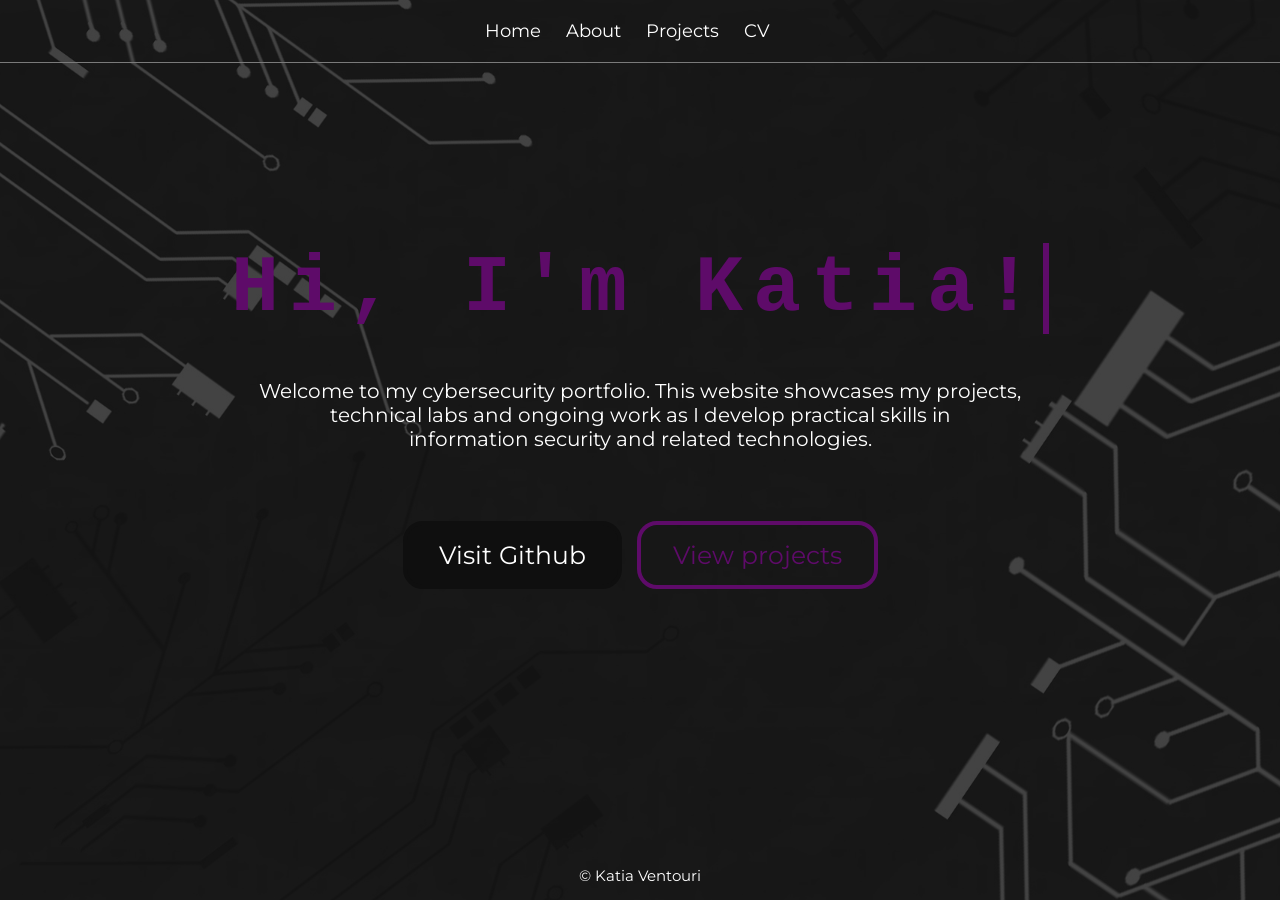
<file: index.html>
<!DOCTYPE html>
<html>
    <head>
        <title>Katia Ventouri</title>
        <link rel="stylesheet" href="css/style.css">
        <meta charset="UTF-8" />
        <meta name="viewport" content="width=device-width, initial-scale=1.0" />
        <link rel="preconnect" href="https://fonts.googleapis.com">
        <link rel="preconnect" href="https://fonts.gstatic.com" crossorigin>
        <link href="https://fonts.googleapis.com/css2?family=Montserrat:ital,wght@0,100..900;1,100..900&display=swap" rel="stylesheet">
    </head>
    <body>
        <div class="background">
            <div class="overlay"></div>
            <header>
                <nav class="navbar">
                    <ul class="nav-list">
                        <li><a href="index.html">Home</a></li>
                        <li><a href="about.html">About</a></li>
                        <li><a href="projects.html">Projects</a></li>
                        <li><a href="cv.html">CV</a></li>
                    </ul>
                </nav>
            </header>

            <main>
                <div class="content">
                    <h1 id="hello-text">Hi, I'm Katia!</h1>
                    <p id="welcome-text">Welcome to my cybersecurity portfolio. This website showcases my projects, <br>
                                        technical labs and ongoing work as I develop practical skills in <br>
                                        information security and related technologies.</p>
                </div>
                <div id="btns-container">
                    <a href="https://github.com/KatVent" id="github-btn">Visit Github</a>
                    <a href="projects.html" id="view-btn">View projects</a>
                </div>
            </main>
            
            <footer>
                <p class="footer-text">© Katia Ventouri</p>
            </footer>
        </div>
        </body>
        </html>
</file>
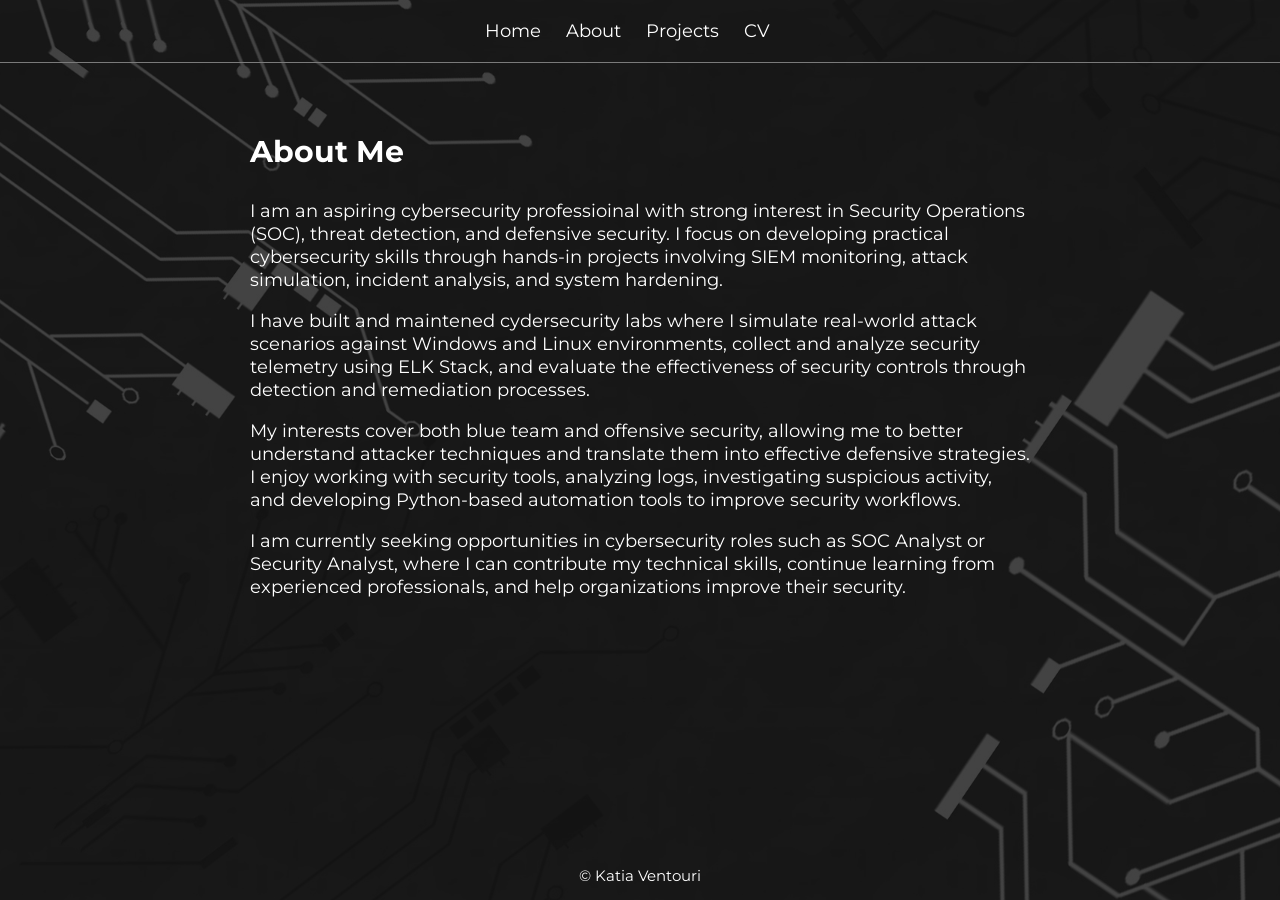
<file: about.html>
<!DOCTYPE html>
<html>
    <head>
        <title>Katia Ventouri</title>
        <link rel="stylesheet" href="css/style.css">
        <meta charset="UTF-8" />
        <meta name="viewport" content="width=device-width, initial-scale=1.0" />
        <link rel="preconnect" href="https://fonts.googleapis.com">
        <link rel="preconnect" href="https://fonts.gstatic.com" crossorigin>
        <link href="https://fonts.googleapis.com/css2?family=Montserrat:ital,wght@0,100..900;1,100..900&display=swap" rel="stylesheet">
    </head>
    <body>
        <div class="background">
            <div class="overlay"></div>
            <header>
                <nav class="navbar">
                    <ul class="nav-list">
                        <li><a href="index.html">Home</a></li>
                        <li><a href="about.html">About</a></li>
                        <li><a href="projects.html">Projects</a></li>
                        <li><a href="cv.html">CV</a></li>
                    </ul>
                </nav>
            </header>

            <main>
                <div class="page-content">
                    <h1 class="page-header">About Me</h1>
                    
                    <p class="page-par">
                    I am an aspiring cybersecurity 
                    professioinal with strong interest in 
                    Security Operations (SOC), threat 
                    detection, and defensive security. I focus
                    on developing practical cybersecurity
                    skills through hands-in projects 
                    involving SIEM monitoring, attack
                    simulation, incident analysis, and system
                    hardening.
                    </p>
                    <br>
                    <p class="page-par">
                    I have built and maintened cydersecurity 
                    labs where I simulate real-world attack
                    scenarios against Windows and Linux
                    environments, collect and analyze
                    security telemetry using ELK Stack, and
                    evaluate the effectiveness of security
                    controls through detection and
                    remediation processes.
                    </p>
                    <br>
                    <p class="page-par">
                    My interests cover both blue team and 
                    offensive security, allowing me to better 
                    understand attacker techniques and
                    translate them into effective defensive 
                    strategies. I enjoy working with security
                    tools, analyzing logs, investigating
                    suspicious activity, and developing
                    Python-based automation tools to
                    improve security workflows.
                    </p>
                    <br>
                    <p class="page-par">
                        I am currently seeking opportunities in 
                        cybersecurity roles such as SOC Analyst
                        or Security Analyst, where I can 
                        contribute my technical skills, continue 
                        learning from experienced professionals, and help
                        organizations improve their security.
                    </p>
                </div>
            </main>
            
            <footer>
                <p class="footer-text">© Katia Ventouri</p>
            </footer>
        </div>
        </body>
</html>
</file>
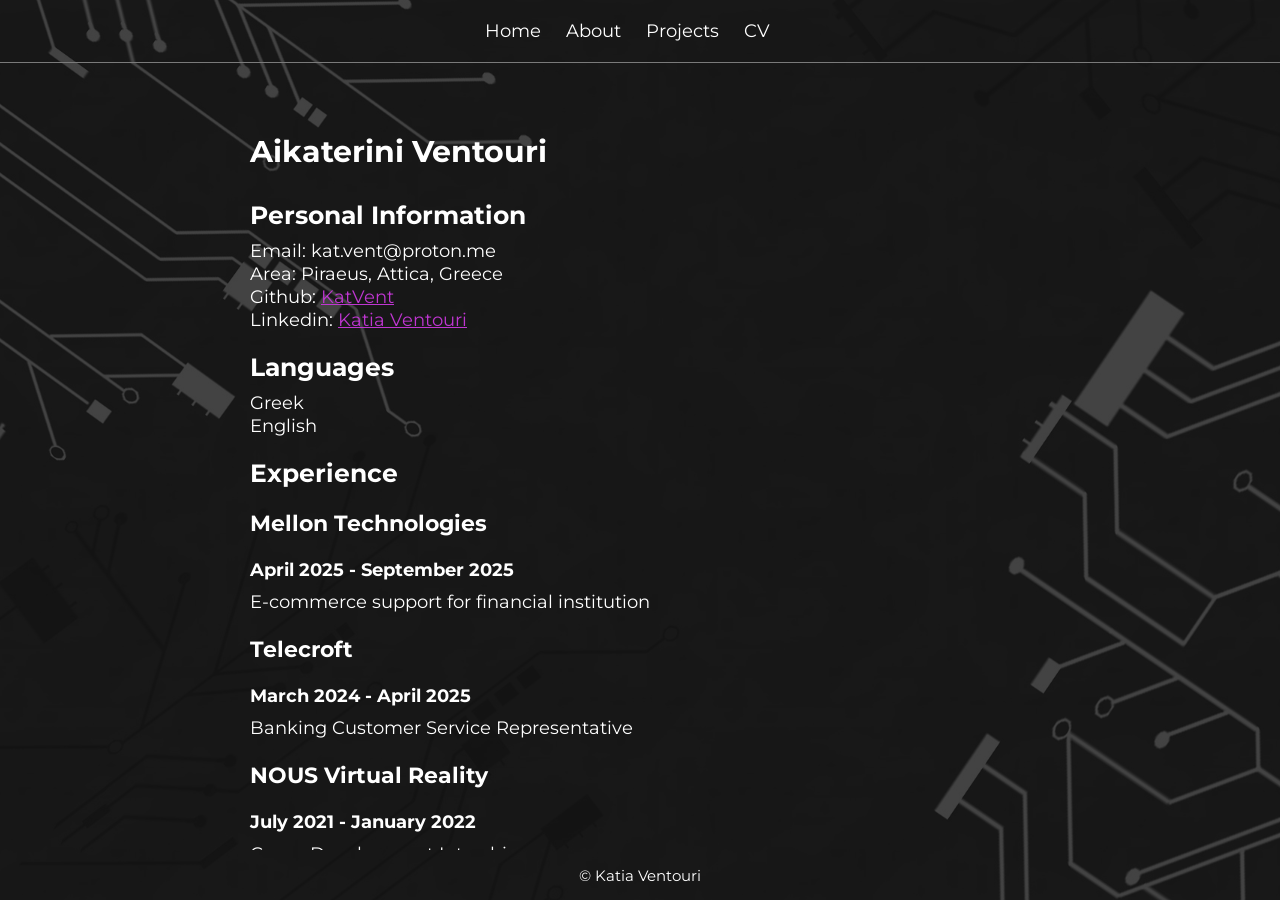
<file: cv.html>
<!DOCTYPE html>
<html>
    <head>
        <title>Katia Ventouri</title>
        <link rel="stylesheet" href="css/style.css">
        <meta charset="UTF-8" />
        <meta name="viewport" content="width=device-width, initial-scale=1.0" />
        <link rel="preconnect" href="https://fonts.googleapis.com">
        <link rel="preconnect" href="https://fonts.gstatic.com" crossorigin>
        <link href="https://fonts.googleapis.com/css2?family=Montserrat:ital,wght@0,100..900;1,100..900&display=swap" rel="stylesheet">
    </head>
    <body>
        <div class="background">
            <div class="overlay"></div>
            <header>
                <nav class="navbar">
                    <ul class="nav-list">
                        <li><a href="index.html">Home</a></li>
                        <li><a href="about.html">About</a></li>
                        <li><a href="projects.html">Projects</a></li>
                        <li><a href="cv.html">CV</a></li>
                    </ul>
                </nav>
            </header>

            <main>
                <div class="page-content">
                    <h1 class="page-header">Aikaterini Ventouri</h1>
                    <h3 class="page-h3">Personal Information</h3>
                <p class="page-par">
                    Email: kat.vent@proton.me <br>
                    Area: Piraeus, Attica, Greece <br>
                    Github: <a  class="ext-link" href="https://github.com/KatVent">KatVent</a> <br>
                    Linkedin: <a  class="ext-link" href="https://www.linkedin.com/in/katia-ventouri-07b18328a/">Katia Ventouri</a> <br>
                </p>

                <h3 class="page-h3">Languages</h3>
                <p class="page-par">
                    Greek <br>
                    English
                </p>

                <h3 class="page-h3">Experience</h3>
                <h4 class="page-h4">Mellon Technologies</h4>
                <h6 class="page-h6">April 2025 - September 2025</h6>
                <p class="page-par">
                    E-commerce support for financial institution
                </p>
                <h4 class="page-h4">Telecroft</h4>
                <h6 class="page-h6">March 2024 - April 2025</h6>
                <p class="page-par">
                    Banking Customer Service Representative
                </p>
                
                <h4 class="page-h4">NOUS Virtual Reality</h4>
                <h6 class="page-h6">July 2021 - January 2022</h6>
                <p class="page-par">
                    Game Development Intership <br>
                    During the intership I acquired knoledge of Unity Engine.
                </p>

                <h3 class="page-h3">Education</h3>
                <h4 class="page-h4">Vocational Training Institute of Aigaleo</h4>
                <h6 class="page-h6">2019-2021</h6>
                <p class="page-par">
                    Computer application technician (Multimedia/ Web designer- Developer/ Videoo Games) <br>
                    During the courses I acquired basic knowledge of the following: <br>
                    Languages: C/C++, HTML, CSS, JavaScript, Java, Python, PHP, SQL, C#(Windows Form)<br>
                    CMS: Wordpress<br>
                    Softwares: Android Studio, Lightworks, Adobe Photoshop, MS Office<br>
                    Other: SEO <br>
                
                </p>
                <h4 class="page-h4">1st Vocational High School of Korydallos </h4>
                <h6 class="page-h6">2015 - 2018</h6>
                <p class="page-par">
                    Graphic Arts Specialty
                </p>
                </div>
                
            </main>
            
            <footer>
                <p class="footer-text">© Katia Ventouri</p>
            </footer>
        </div>
        </body>
</html>
</file>
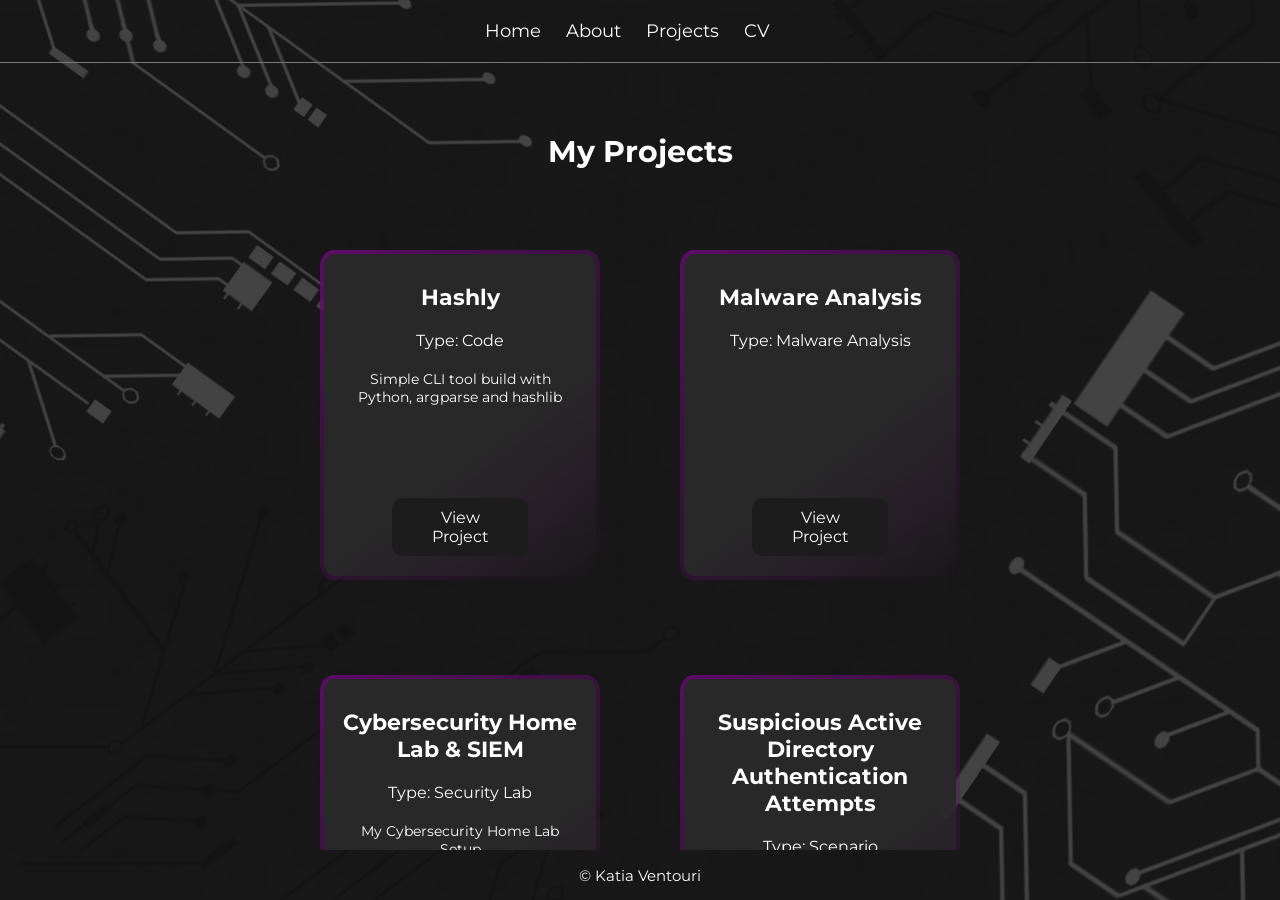
<file: projects.html>
<!DOCTYPE html>
<html>
    <head>
        <title>Katia Ventouri</title>
        <link rel="stylesheet" href="css/style.css">
        <meta charset="UTF-8" />
        <meta name="viewport" content="width=device-width, initial-scale=1.0" />
        <link rel="preconnect" href="https://fonts.googleapis.com">
        <link rel="preconnect" href="https://fonts.gstatic.com" crossorigin>
        <link href="https://fonts.googleapis.com/css2?family=Montserrat:ital,wght@0,100..900;1,100..900&display=swap" rel="stylesheet">
    </head>
    <body>
        <div class="background">
            <div class="overlay"></div>
            <header>
                <nav class="navbar">
                    <ul class="nav-list">
                        <li><a href="index.html">Home</a></li>
                        <li><a href="about.html">About</a></li>
                        <li><a href="projects.html">Projects</a></li>
                        <li><a href="cv.html">CV</a></li>
                    </ul>
                </nav>
            </header>
            <main>
                <h1 class="main-title">My Projects</h1>
                <div class="cards">
                    <div class="project-card">
                        <h4 class="project-name">Hashly</h4>
                        <p class="project-type">Type: Code</p>
                        <p class="project-desc">Simple CLI tool build with Python, argparse and hashlib</p>
                        <a class="view-project-btn" href="projects/hashly.html">View Project</a>
                    </div>

                    <div class="project-card">
                        <h4 class="project-name">Malware Analysis</h4>
                        <p class="project-type">Type: Malware Analysis</p>
                        <p class="project-desc"></p>
                        <a class="view-project-btn" href="projects/malware_analysis.html">View Project</a>
                    </div>
                    
                    <div class="project-card">
                        <h4 class="project-name">Cybersecurity Home Lab & SIEM </h4>
                        <p class="project-type">Type: Security Lab</p>
                        <p class="project-desc">My Cybersecurity Home Lab Setup</p>
                        <a class="view-project-btn" href="projects/lab_setup.html">View Project</a>
                    </div>

                    <div class="project-card">
                        <h4 class="project-name">Suspicious Active Directory Authentication Attempts </h4>
                        <p class="project-type">Type: Scenario</p>
                        <p class="project-desc">Multiple failed authentication attempts</p>
                        <a class="view-project-btn" href="projects/ad_authentication_attempts.html">View Project</a>
                    </div>
                </div>
            </main>
            <footer>
                <p class="footer-text">© Katia Ventouri</p>
            </footer>
        </div>
    </body>
</html>
</file>
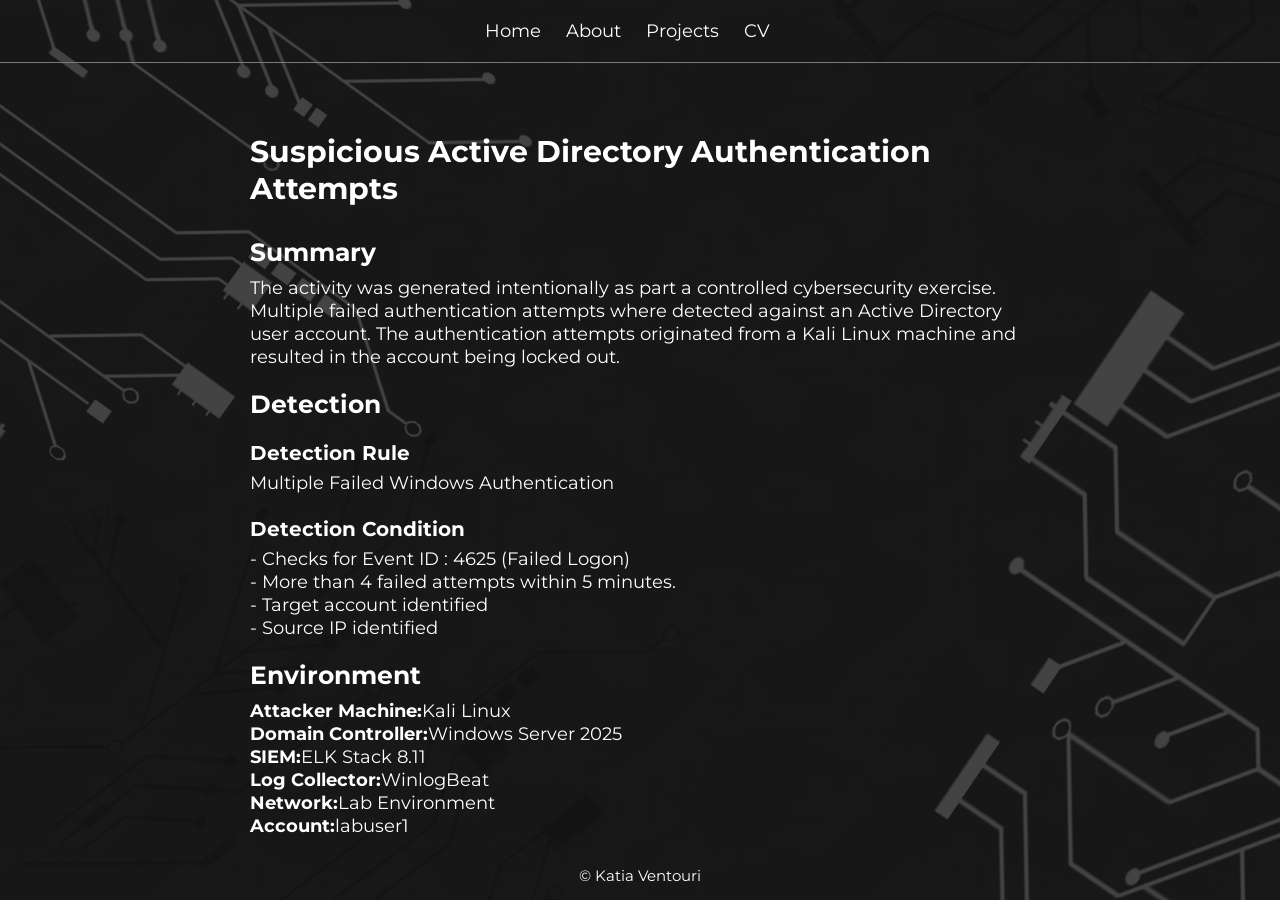
<file: projects/ad_authentication_attempts.html>
<!DOCTYPE html>
<html lang="en">
<head>
    <title>Suspicious Active Directory Authentication Attempts</title>
        <link rel="stylesheet" href="../css/style.css">
        <meta charset="UTF-8" />
        <meta name="viewport" content="width=device-width, initial-scale=1.0" />
        <link rel="preconnect" href="https://fonts.googleapis.com">
        <link rel="preconnect" href="https://fonts.gstatic.com" crossorigin>
        <link href="https://fonts.googleapis.com/css2?family=Montserrat:ital,wght@0,100..900;1,100..900&display=swap" rel="stylesheet">
</head>
<body>
    <div class="background">
            <div class="overlay"></div>
            <header>
                <nav class="navbar">
                    <ul class="nav-list">
                        <li><a href="../index.html">Home</a></li>
                        <li><a href="../about.html">About</a></li>
                        <li><a href="../projects.html">Projects</a></li>
                        <li><a href="../cv.html">CV</a></li>
                    </ul>
                </nav>
            </header>

            <main>
                <div class="page-content">
                    <h1 class="page-header">Suspicious Active Directory Authentication Attempts</h1>
                    <h3 class="page-h3">Summary</h3>
                    <p class="page-par">
                        The activity was generated intentionally as part a controlled cybersecurity 
                        exercise. <br>

                        Multiple failed authentication attempts where detected against an Active Directory
                        user account. The authentication attempts originated from a Kali Linux machine and 
                        resulted in the account being locked out.
                    </p>
                    <h3 class="page-h3">Detection</h3>
                    <h5 class="page-h5">Detection Rule</h5>
                    <p class="page-par">Multiple Failed Windows Authentication</p>
                    <h5 class="page-h5">Detection Condition</h5>
                    <p class="page-par">
                        - Checks for Event ID : 4625 (Failed Logon) <br>
                        - More than 4 failed attempts within 5 minutes. <br> 
                        - Target account identified <br>
                        - Source IP identified <br>
                    </p>
                    <h3 class="page-h3">Environment</h3>
                    <p class="page-par">
                        <b>Attacker Machine:</b>Kali Linux <br>
                        <b>Domain Controller:</b>Windows Server 2025 <br>
                        <b>SIEM:</b>ELK Stack 8.11 <br>
                        <b>Log Collector:</b>WinlogBeat <br>
                        <b>Network:</b>Lab Environment <br>
                        <b>Account:</b>labuser1 <br>
                    </p>
                    <h5 class="page-h5">Security Configuration - Account Lockout Policy</h5>
                    <p class="page-par">
                        An Active Directory account lockout policy was configured to simulate a 
                        real-world defensive control against repeated authentication failures. <br>
                        The policy was configured to: <br>
                        - <b>Account lockout threshold:</b> 5 invalid login attempts <br>
                        - <b>Account lockout duration:</b> 5 minutes <br>
                        - <b>Reset account lockout counter after:</b> 5 minutes <br>

                        The policy was applied to the ;ab environmentbefore conducting the authentication test.
                    </p>
                    <h3 class="page-h3">Timeline</h3>
                    <p class="page-par">
                        <table>
                        <tr>
                            <th><b>Time</b></th>
                            <th><b>Event</b></th>
                            <th><b>Description</b></th>
                        </tr>
                        <tr>
                            <th>01:03:41.729</th>
                            <th>4625</th>
                            <th>Failed authentication attempt</th>
                        </tr>
                        <tr>
                            <th>01:03:53.018</th>
                            <th>4625</th>
                            <th>Failed authentication attempt</th>
                        </tr>
                        <tr>
                            <th>01:04:47.001</th>
                            <th>4625</th>
                            <th>Failed authentication attempt</th>
                        </tr>
                        <tr>
                            <th>01:04:56.681</th>
                            <th>4625</th>
                            <th>Failed authentication attempt</th>
                        </tr>
                        <tr>
                            <th>01:05:04.903</th>
                            <th>4740</th>
                            <th>Target account locked out</th>
                        </tr>
                        <tr>
                            <th>01:05:04.906</th>
                            <th>4625</th>
                            <th>Failed authentication attempt</th>
                        </tr>
                    </table>
                    </p>
                    <h3 class="page-h3">Authentication Details</h3>
                    <p class="page-par">
                        <b>Target User:</b> labuser1 <br>
                        <b>Target Domain:</b> LAB<br>
                        <b>Source Computer:</b> Kali <br>
                        <b>Source IP:</b> 192.168.1.14 <br>
                        <b>Destination Host:</b> DC01 <br>
                        <b>Logon Type:</b> 3 <br>
                        <b>Authentication Package:</b> NTLM <br>
                        <b>Failure Status:</b> 0xC000006D <br>
                        <b>Failure Substatus:</b> 0x000006A <br>
                    </p>
                    <h3 class="page-h3">Investigation</h3>
                    <p class="page-par">
                        The SIEM logs were reviewed to determine the target and the source of
                        the authentication attempts. Event ID 4625 confirmed that authentication attempts failed. The events
                        were correlated with Event ID 4740, which confirmed that the targeted 
                        account was subsequently locked out. The `CallerComputerName` field in Event ID 4740 identified Kali as the computer
                        associated with the lockout-causing authentication attempts. <br> 
                    </p>
                    <h3 class="page-h3">Investigation Screenshots</h3>
                    <h5 class="page-h5">Account Lockout Policy Configuration</h5>
                    <img class="image-size" src="../img/ad_authentication_attempts/group_policy.png" alt="Account Lockout Policy Configuration">
                    <h5 class="page-h5">Failed Authentication Events</h5>
                    <img class="image-size" src="../img/ad_authentication_attempts/event_id_4625.png" alt="Events ID 4625">
                    <img class="image-size" src="../img/ad_authentication_attempts/event_info.png" alt="Some information about the event id 4625">
                    <h5 class="page-h5">Account Lockout Event</h5>
                    <img class="image-size" src="../img/ad_authentication_attempts/event_id_4740.png" alt="Event ID 4740">
                    <img class="image-size" src="../img/ad_authentication_attempts/event_4740_info.png" alt="Some information about the event id 4740">
                    <h5 class="page-h5">SIEM Detection Rule</h5>
                    <img class="image-size" src="../img/ad_authentication_attempts/rule.png" alt="SIEM Detection Rule">
                    <h5 class="page-h5">SIEM Alert</h5>
                    <img class="image-size" src="../img/ad_authentication_attempts/alert.png" alt="SIEM Alert">
                </div>
            </main>
            
            <footer>
                <p class="footer-text">© Katia Ventouri</p>
            </footer>
        </div>
    
    
</body>
</html>
</file>
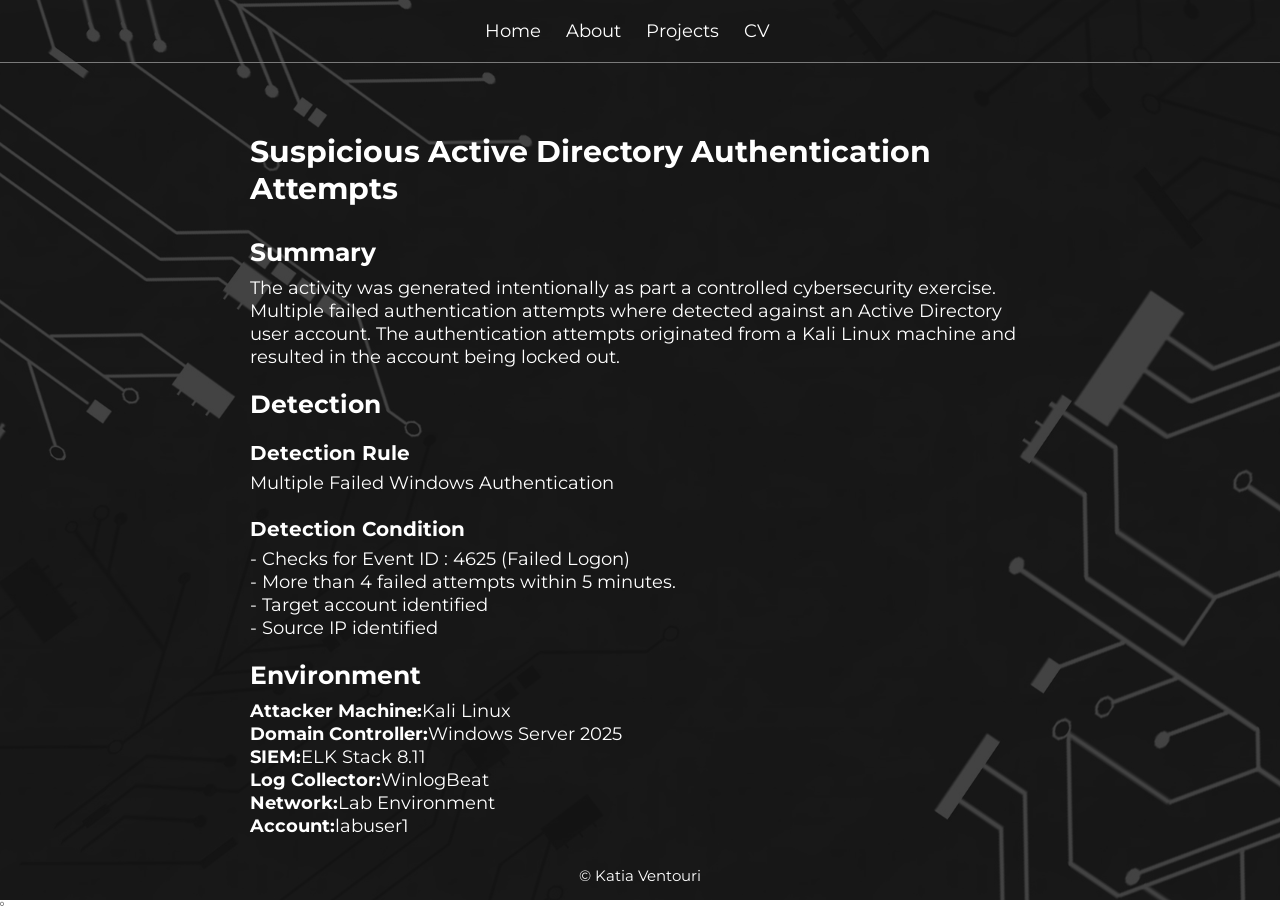
<file: projects/ad_brute_force.html>
<!DOCTYPE html>
<html lang="en">
<head>
    <title>AD </title>
        <link rel="stylesheet" href="../css/style.css">
        <meta charset="UTF-8" />
        <meta name="viewport" content="width=device-width, initial-scale=1.0" />
        <link rel="preconnect" href="https://fonts.googleapis.com">
        <link rel="preconnect" href="https://fonts.gstatic.com" crossorigin>
        <link href="https://fonts.googleapis.com/css2?family=Montserrat:ital,wght@0,100..900;1,100..900&display=swap" rel="stylesheet">
</head>
<body>
    <div class="background">
            <div class="overlay"></div>
            <header>
                <nav class="navbar">
                    <ul class="nav-list">
                        <li><a href="../index.html">Home</a></li>
                        <li><a href="../about.html">About</a></li>
                        <li><a href="../projects.html">Projects</a></li>
                        <li><a href="../cv.html">CV</a></li>
                    </ul>
                </nav>
            </header>

            <main>
                <div class="page-content">
                    <h1 class="page-header">Suspicious Active Directory Authentication Attempts</h1>
                    <h3 class="page-h3">Summary</h3>
                    <p class="page-par">
                        The activity was generated intentionally as part a controlled cybersecurity 
                        exercise. <br>

                        Multiple failed authentication attempts where detected against an Active Directory
                        user account. The authentication attempts originated from a Kali Linux machine and 
                        resulted in the account being locked out.
                    </p>
                    <h3 class="page-h3">Detection</h3>
                    <h5 class="page-h5">Detection Rule</h5>
                    <p class="page-par">Multiple Failed Windows Authentication</p>
                    <h5 class="page-h5">Detection Condition</h5>
                    <p class="page-par">
                        - Checks for Event ID : 4625 (Failed Logon) <br>
                        - More than 4 failed attempts within 5 minutes. <br> 
                        - Target account identified <br>
                        - Source IP identified <br>
                    </p>
                    <h3 class="page-h3">Environment</h3>
                    <p class="page-par">
                        <b>Attacker Machine:</b>Kali Linux <br>
                        <b>Domain Controller:</b>Windows Server 2025 <br>
                        <b>SIEM:</b>ELK Stack 8.11 <br>
                        <b>Log Collector:</b>WinlogBeat <br>
                        <b>Network:</b>Lab Environment <br>
                        <b>Account:</b>labuser1 <br>
                    </p>
                    <h5 class="page-h5">Security Configuration - Account Lockout Policy</h5>
                    <p class="page-par">
                        An Active Directory account lockout policy was configured to simulate a 
                        real-world defensive control against repeated authentication failures. <br>
                        The policy was configured to: <br>
                        - <b>Account lockout threshold:</b> 5 invalid login attempts <br>
                        - <b>Account lockout duration:</b> 5 minutes <br>
                        - <b>Reset account lockout counter after:</b> 5 minutes <br>

                        The policy was applied to the ;ab environmentbefore conducting the authentication test.
                    </p>
                    <h3 class="page-h3">Timeline</h3>
                    <p class="page-par">
                        <table>
                        <tr>
                            <th><b>Time</b></th>
                            <th><b>Event</b></th>
                            <th><b>Description</b></th>
                        </tr>
                        <tr>
                            <th>01:03:41.729</th>
                            <th>4625</th>
                            <th>Failed authentication attempt</th>
                        </tr>
                        <tr>
                            <th>01:03:53.018</th>
                            <th>4625</th>
                            <th>Failed authentication attempt</th>
                        </tr>
                        <tr>
                            <th>01:04:47.001</th>
                            <th>4625</th>
                            <th>Failed authentication attempt</th>
                        </tr>
                        <tr>
                            <th>01:04:56.681</th>
                            <th>4625</th>
                            <th>Failed authentication attempt</th>
                        </tr>
                        <tr>
                            <th>01:05:04.903</th>
                            <th>4740</th>
                            <th>Target account locked out</th>
                        </tr>
                        <tr>
                            <th>01:05:04.906</th>
                            <th>4625</th>
                            <th>Failed authentication attempt</th>
                        </tr>
                    </table>
                    </p>
                    <h3 class="page-h3">Authentication Details</h3>
                    <p class="page-par">
                        <b>Target User:</b> labuser1 <br>
                        <b>Target Domain:</b> LAB<br>
                        <b>Source Computer:</b> Kali <br>
                        <b>Source IP:</b> 192.168.1.14 <br>
                        <b>Destination Host:</b> DC01 <br>
                        <b>Logon Type:</b> 3 <br>
                        <b>Authentication Package:</b> NTLM <br>
                        <b>Failure Status:</b> 0xC000006D <br>
                        <b>Failure Substatus:</b> 0x000006A <br>
                    </p>
                    <h3 class="page-h3">Investigation</h3>
                    <p class="page-par">
                        The SIEM logs were reviewed to determine the target and the source of
                        the authentication attempts. Event ID 4625 confirmed that authentication attempts failed. The events
                        were correlated with Event ID 4740, which confirmed that the targeted 
                        account was subsequently locked out. The `CallerComputerName` field in Event ID 4740 identified Kali as the computer
                        associated with the lockout-causing authentication attempts. <br> 
                    </p>
            </main>
            
            <footer>
                <p class="footer-text">© Katia Ventouri</p>
            </footer>
        </div>
    
    
</body>
</html>0
</file>
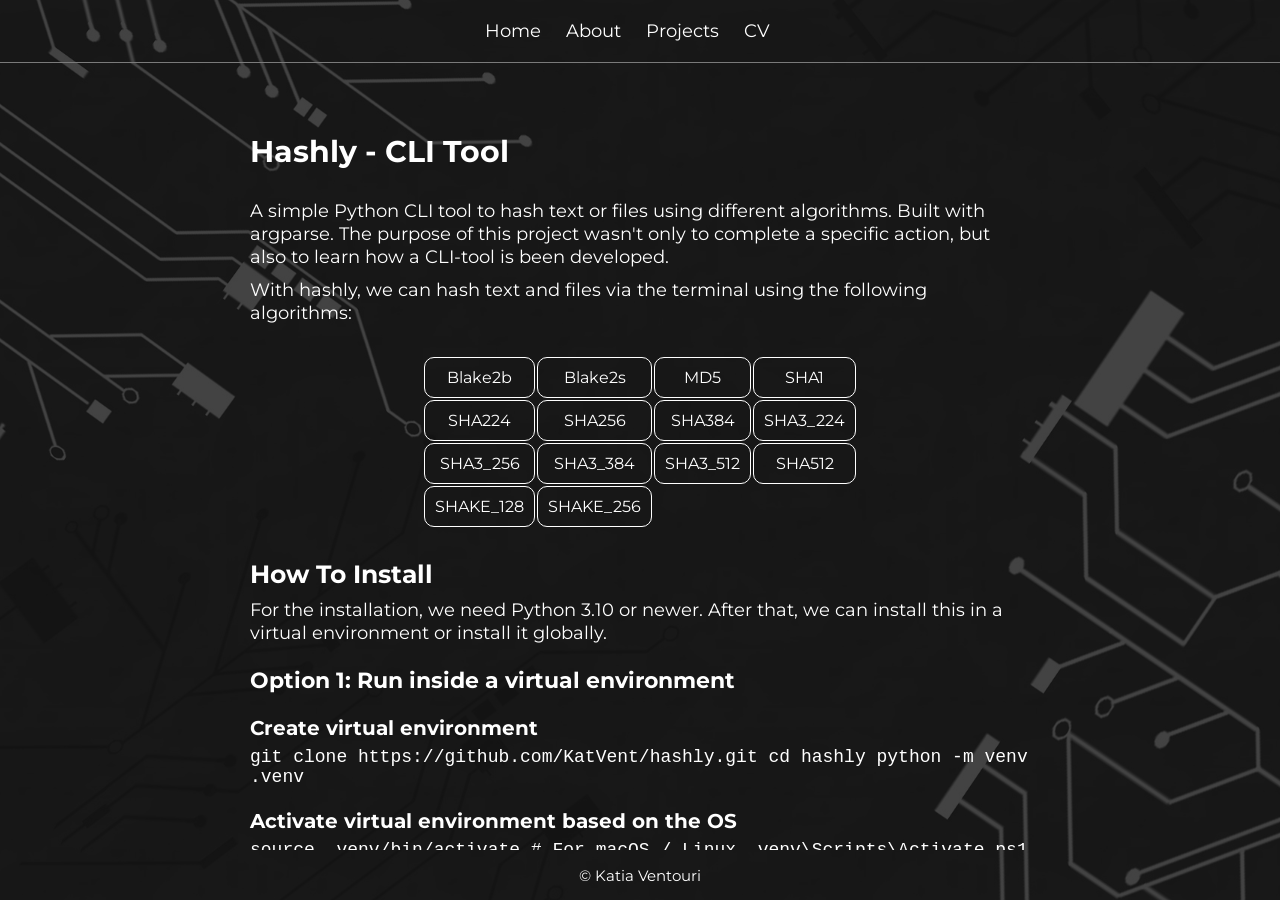
<file: projects/hashly.html>
<!DOCTYPE html>
<html lang="en">
<head>
    <title>Hashly</title>
        <link rel="stylesheet" href="../css/style.css">
        <meta charset="UTF-8" />
        <meta name="viewport" content="width=device-width, initial-scale=1.0" />
        <link rel="preconnect" href="https://fonts.googleapis.com">
        <link rel="preconnect" href="https://fonts.gstatic.com" crossorigin>
        <link href="https://fonts.googleapis.com/css2?family=Montserrat:ital,wght@0,100..900;1,100..900&display=swap" rel="stylesheet">
</head>
<body>
    <div class="background">
            <div class="overlay"></div>
            <header>
                <nav class="navbar">
                    <ul class="nav-list">
                        <li><a href="../index.html">Home</a></li>
                        <li><a href="../about.html">About</a></li>
                        <li><a href="../projects.html">Projects</a></li>
                        <li><a href="../cv.html">CV</a></li>
                    </ul>
                </nav>
            </header>

            <main>
                <div class="page-content">
                    <h1 class="page-header">Hashly - CLI Tool</h1>
                    <p class="page-par">A simple Python CLI tool to hash text or files using different
                        algorithms. Built with argparse. The  purpose of this project 
                        wasn't only to complete a specific action, but also to 
                        learn how a CLI-tool is been developed.
                    </p>
                    <p class="page-par">
                        With hashly, we can hash text and files via the terminal using the following algorithms:
                    </p>
                    <table>
                        <tr>
                            <th>Blake2b</th>
                            <th>Blake2s</th>
                            <th>MD5</th>
                            <th>SHA1</th>
                        </tr>
                        <tr>
                            <th>SHA224</th>
                            <th>SHA256</th>
                            <th>SHA384</th>
                            <th>SHA3_224</th>
                        </tr>
                        <tr>
                            <th>SHA3_256</th>
                            <th>SHA3_384</th>
                            <th>SHA3_512</th>
                            <th>SHA512</th>
                        </tr>
                        <tr>
                            <th>SHAKE_128</th>
                            <th>SHAKE_256</th>
                        </tr>
                    </table>

                    <h3 class="page-h3">How To Install</h3>
                    <p class="page-par">For the installation, we need Python 3.10 or newer. After that, we can install this in a virtual environment or install it globally. </p>
                    <h4 class="page-h4">Option 1: Run inside a virtual environment</h4>
                    <h5 class="page-h5">Create virtual environment</h5>
                    <p class="code-par">
                        git clone https://github.com/KatVent/hashly.git
                        cd hashly
                        python -m venv .venv
                    </p>
                  
                    <h5 class="page-h5">Activate virtual environment based on the OS</h5>
                        <code  class="code-par">
                            source .venv/bin/activate # For macOS / Linux
                            .venv\Scripts\Activate.ps1  # For Windows (Powershell)
                        </code>
                    <h5 class="page-h5">Install the package</h5>
                        <code class="code-par">pip install .</code>
                    <h4 class="page-h4">Option 2: Install globally</h4>
                        <code class="code-par">
                            pip install pipx # if not installed
                            pipx install hashly                            
                        </code>
                    <h3 class="page-h3">Usage</h3>

                    <p class="code-par">
                        Usage: hashly [command] (input) --alg [choice]
                    </p>
                    <p class="code-par">
                        Command: 
                        string      Choose string to hash 
                        file        Choose file or path to hash
                    </p> 
                    </p>
                    <p class="code-par">
                        Choice:
                        blake2b, blake2s, md5, sha1, sha224, sha256, sha384, sha3_224, sha3_256,
                        sha3_384, sha3_512, sha512, shake_128, shake_256
                    </p>
                    <p class="code-par">
                        Examples:   
                        hashly string "Hello World" --alg md5
                        hashly file file.txt --alg sha1
                    </p>
            
                    <h6 class="page-h6">Links</h6>
                    <p class="ext-links">Link to Github: <a class="ext-link" href="https://github.com/KatVent/hashly">Click Here</a></p>
                    <p class="ext-links">Link to PyPI: <a class="ext-link" href="https://pypi.org/project/hashly/">Click Here</a></p>

                </div>
            </main>
            
            <footer>
                <p class="footer-text">© Katia Ventouri</p>
            </footer>
        </div>
    
    
</body>
</html>
</file>
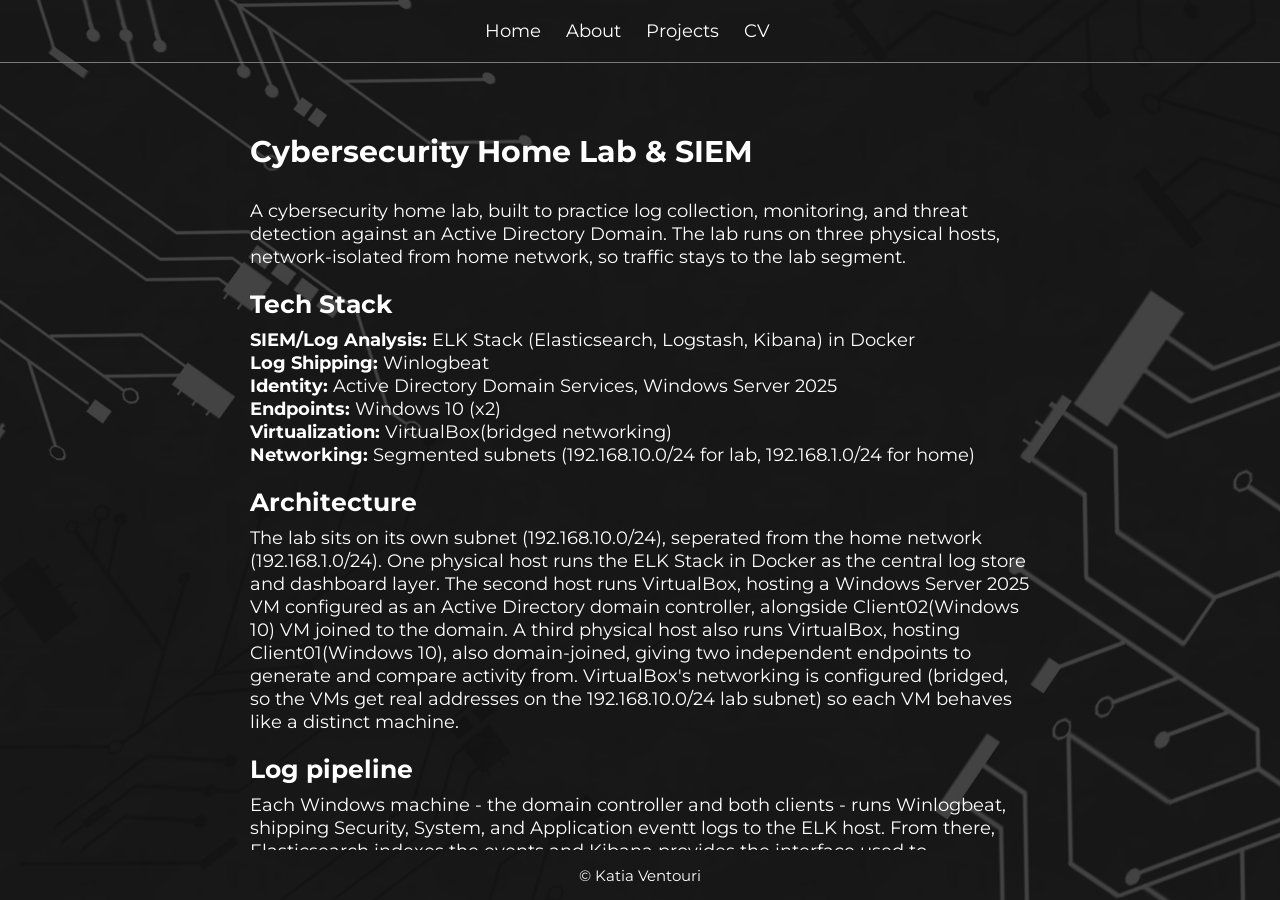
<file: projects/lab_setup.html>
<!DOCTYPE html>
<html lang="en">
<head>
    <title>Cybersecurity Home Lab & SIEM</title>
        <link rel="stylesheet" href="../css/style.css">
        <meta charset="UTF-8" />
        <meta name="viewport" content="width=device-width, initial-scale=1.0" />
        <link rel="preconnect" href="https://fonts.googleapis.com">
        <link rel="preconnect" href="https://fonts.gstatic.com" crossorigin>
        <link href="https://fonts.googleapis.com/css2?family=Montserrat:ital,wght@0,100..900;1,100..900&display=swap" rel="stylesheet">
</head>
<body>
    <div class="background">
            <div class="overlay"></div>
            <header>
                <nav class="navbar">
                    <ul class="nav-list">
                        <li><a href="../index.html">Home</a></li>
                        <li><a href="../about.html">About</a></li>
                        <li><a href="../projects.html">Projects</a></li>
                        <li><a href="../cv.html">CV</a></li>
                    </ul>
                </nav>
            </header>

            <main>
                <div class="page-content">
                    <h1 class="page-header">Cybersecurity Home Lab & SIEM</h1>
                    <p class="page-par">A cybersecurity home lab, built to practice log collection, monitoring, and threat detection against an Active Directory Domain.
                        The lab runs on three physical hosts, network-isolated from home network, so traffic stays to the lab segment.
                    </p>
                    <h3 class="page-h3">Tech Stack</h3>
                    <p class="page-par">
                        <b>SIEM/Log Analysis:</b> ELK Stack (Elasticsearch, Logstash, Kibana) in Docker <br>
                        <b>Log Shipping:</b> Winlogbeat <br>
                        <b>Identity:</b> Active Directory Domain Services, Windows Server 2025 <br>
                        <b>Endpoints:</b> Windows 10 (x2) <br>
                        <b>Virtualization:</b> VirtualBox(bridged networking) <br>
                        <b>Networking:</b> Segmented subnets (192.168.10.0/24 for lab, 192.168.1.0/24 for home) <br>

                    </p>
                    <h3 class="page-h3">Architecture</h3>
                    <p class="page-par">
                        The lab sits on its own subnet (192.168.10.0/24), seperated from the home network (192.168.1.0/24).
                        One physical host runs the ELK Stack in Docker as the central log store
                        and dashboard layer. The second host runs VirtualBox, hosting a Windows Server 2025 VM configured as an 
                        Active Directory domain controller, alongside Client02(Windows 10) VM joined to the domain. A third physical
                        host also runs VirtualBox, hosting Client01(Windows 10), also domain-joined, giving two independent endpoints 
                        to generate and compare activity from. VirtualBox's networking is configured (bridged, so the VMs get real 
                        addresses on the 192.168.10.0/24 lab subnet) so each VM behaves like a distinct machine.
                    </p>
                    <h3 class="page-h3">Log pipeline</h3>
                    <p class="page-par">
                        Each Windows machine - the domain controller and both clients - runs Winlogbeat, shipping Security, System, 
                        and Application eventt logs to the ELK host. From there, Elasticsearch indexes the events and Kibana provides
                        the interface used to investigate activity across the domain.
                    </p>

                </div>
            </main>
            
            <footer>
                <p class="footer-text">© Katia Ventouri</p>
            </footer>
        </div>
</file>
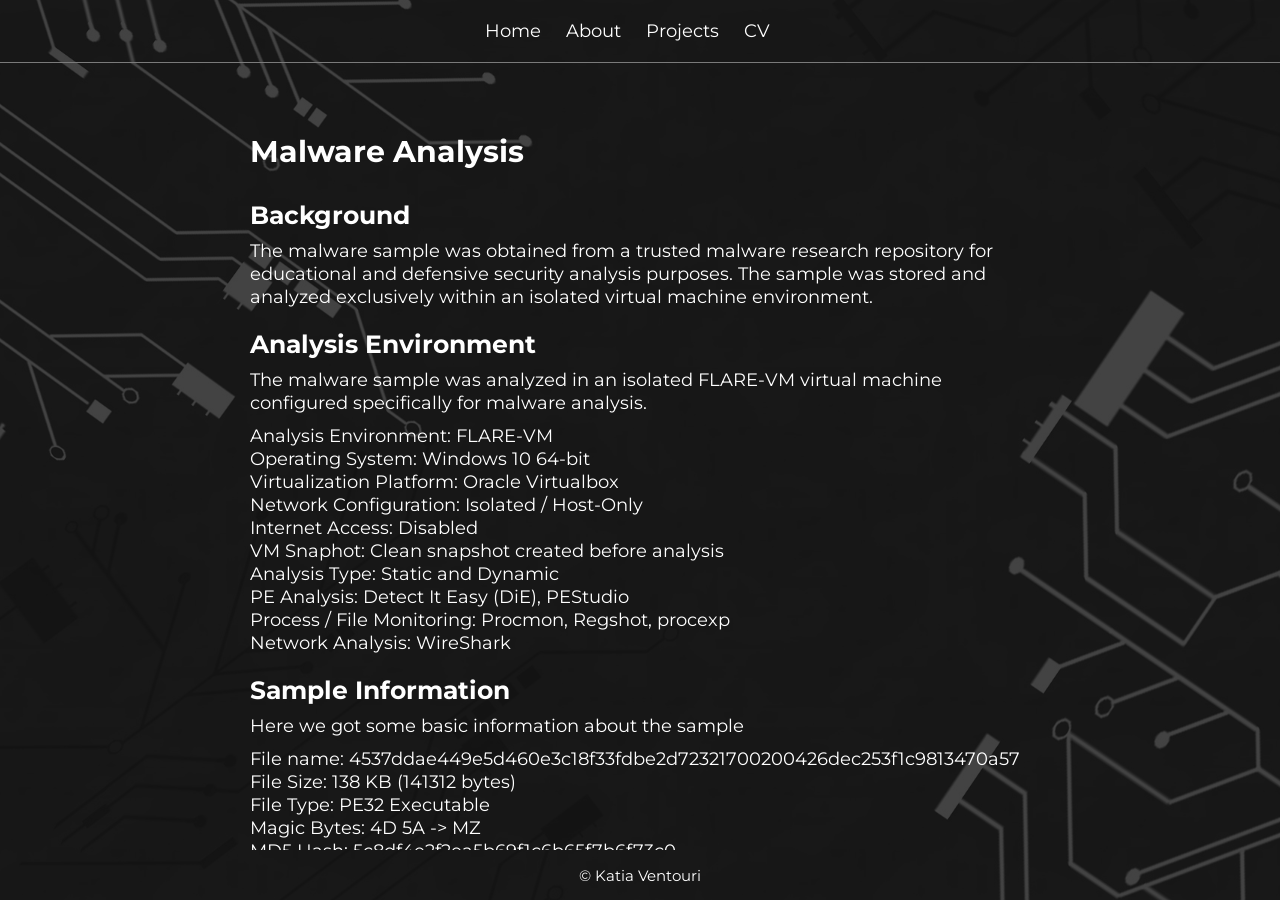
<file: projects/malware_analysis.html>
<!DOCTYPE html>
<html lang="en">
<head>
    <title>Malware Analysis Report</title>
        <link rel="stylesheet" href="../css/style.css">
        <meta charset="UTF-8" />
        <meta name="viewport" content="width=device-width, initial-scale=1.0" />
        <link rel="preconnect" href="https://fonts.googleapis.com">
        <link rel="preconnect" href="https://fonts.gstatic.com" crossorigin>
        <link href="https://fonts.googleapis.com/css2?family=Montserrat:ital,wght@0,100..900;1,100..900&display=swap" rel="stylesheet">
</head>
<body>
    <div class="background">
            <div class="overlay"></div>
            <header>
                <nav class="navbar">
                    <ul class="nav-list">
                        <li><a href="../index.html">Home</a></li>
                        <li><a href="../about.html">About</a></li>
                        <li><a href="../projects.html">Projects</a></li>
                        <li><a href="../cv.html">CV</a></li>
                    </ul>
                </nav>
            </header>

            <main>
                <div class="page-content">
                    <h1 class="page-header">Malware Analysis</h1>
                    
                    <div class="intro">
                        <h3 class="page-h3">Background</h3>
                        <p class="page-par">The malware sample was obtained from a trusted malware 
                            research repository for educational and defensive security analysis 
                            purposes. The sample was stored and analyzed exclusively within an 
                            isolated virtual machine environment. 
                        </p>
                    </div>
                    <h3 class="page-h3">Analysis Environment</h3>
                    <p class="page-par">The malware sample was analyzed in an isolated FLARE-VM 
                        virtual machine configured specifically for malware analysis.
                    </p>
                    <p class="page-par">
                        Analysis Environment: FLARE-VM <br>
                        Operating System: Windows 10 64-bit <br>
                        Virtualization Platform: Oracle Virtualbox <br>
                        Network Configuration: Isolated / Host-Only <br>
                        Internet Access: Disabled <br>
                        VM Snaphot: Clean snapshot created before analysis <br>
                        Analysis Type: Static and Dynamic <br>
                        PE Analysis: Detect It Easy (DiE), PEStudio <br>
                        Process / File Monitoring: Procmon, Regshot, procexp   <br>
                        Network Analysis: WireShark <br>
                    </p>
                    
                    <h3 class="page-h3">Sample Information</h3>
                    <p class="page-par">
                        Here we got some basic information about the sample
                    </p>
                    
                    <p class="page-par">
                        File name: 4537ddae449e5d460e3c18f33fdbe2d72321700200426dec253f1c9813470a57 <br>
                        File Size: 138 KB (141312 bytes) <br>
                        File Type: PE32 Executable <br> 
                        Magic Bytes: 4D 5A -> MZ <br>
                        MD5 Hash: 5c8df4e2f2ea5b69f1c6b65f7b6f73c0 <br>
                        SHA1 Hash: a2f79bd38e99e7cc2e03d6cf62ddbdb3707d6da6 <br>
                        SHA256 Hash: 4537ddae449e5d460e3c18f33fdbe2d72321700200426dec253f1c9813470a57 <br>
                        Compile Timestamp: 2011-04-14 15:07:12 UTC <br>
                        Digital Signature: NotSigned <br>
                    </p>
                    <!--
                    <h3 class="page-h3">Static Analysis</h3>
                    <h5 class="page-h5">PE Header</h5>
                    <p class="page-par">
                        Architecture: I386 (x86) <br>
                        Operating System: Windows XP <br>
                        Subsystem: Win32 GUI <br>
                        Linker: Microsoft Linker 10 <br>
                        Possible Compiler: Borland Delphi 3.0 <br>
                        Entry point: .text <br>
                        Entry Point RVA: 0x0001d470 <br>
                        ImageBase: 0x00400000 <br>
                        Size Of Image: 156 KiB (0x00027000) <br>
                        Number of sections: 3 <br>
                    </p>

                    <h6 class="page-h6">Sections</h6>
                    <table>
                        <tr>
                            <th>Section</th>
                            <th>Raw Size</th>
                            <th>Virtual Size</th>
                            <th>Status</th>
                            <th>Entropy</th>
                        </tr>
                        <tr>
                            <th>.text</th>
                            <th>0x00020600 (132608 bytes)</th>
                            <th>0x00020584 (132484 bytes)</th>
                            <th>Packed</th>
                            <th>6.72155</th>
                        </tr>
                        <tr>
                            <th>.data</th>
                            <th>0x00000400 (1024 bytes)</th>
                            <th>0x00002054 (8276 bytes)</th>
                            <th>Not Packed</th>
                            <th>1.63740</th>
                        </tr>
                        <tr>
                            <th>.reloc</th>
                            <th>0x00001800 (6144 bytes)</th>
                            <th>0x0000166A (5738 bytes)</th>
                            <th>Not Packed</th>
                            <th>5.63894</th>
                        </tr>
                    </table>

                    <p class="page-par">
                        <b>.text:</b> The .text section contains executable code and has
                        an entropy of 6.7 and similar raw and virtual sizes. Detect It 
                        Easy (DiE) identifies this section as packed. The relatively high 
                        entropy may indicate compressed or obfuscated code. However, entropy 
                        alone does not confirm packing.
                    </p>
                    <p class="page-par">
                        <b>.data:</b> The .data section stores global and static variables has 
                        an entropy of 1.6 and is identified as not packed. A significant 
                        discrepancy between the raw and virtual sizes was observed, but it is 
                        normal for the specific section. 
                    </p>
                    <p class="page-par">
                        <b>.reloc:</b> The .reloc section contains relocation information
                        and has an entropy of 5.6 and similar raw and virtual sizes. 
                        Detect It Easy (DiE) identifies this section as not packed.
                    </p>
                    
                    <h4 class="page-h4">String Analysis</h4>
                    <p class="page-par">FLOSS was used for the string analysis. It identified 1507 static strings and 163 decoded strings.</p>

                    <h5 class="page-h5">Static Strings</h5>
                    <p class="page-par">A significant portion of these strings are random-looking,
                        DLL libraries and functions that were also flagged by PEStudio. Additionally, a few DLL libraries and functions were 
                        observed that did not appear in the PEStudio results, including functions related to CAB archives and GDI+</p>

                        <p class="page-par">Functions and the DLL library related to CAB archives:</p>
                        <ul>
                            <li>cabinet.dll</li>
                            <li>FCICreate</li>
                            <li>FCIAddFile</li>
                            <li>FCIFlushCabinet</li>
                            <li>FCIDestroy</li>
                        </ul>
                        
                        
                        HTTP-related strings:
                        
                            urlmon.dll
                            ObtainUserAgentString
                            http://
                            https://
                            <p class="page-par"></p>
                        <ul>
                            <li></li>
                            <li></li>
                            <li></li>
                            <li></li>
                            <li></li>
                            <li></li>
                        </ul>

                        <p class="page-par"></p>
                        <ul>
                            <li></li>
                            <li></li>
                            <li></li>
                            <li></li>
                            <li></li>
                            <li></li>
                        </ul>
                        <ul>
                            <li></li>
                            <li></li>
                            <li></li>
                            <li></li>
                            <li></li>
                            <li></li>
                        </ul>
                        <ul>
                            <li></li>
                            <li></li>
                            <li></li>
                            <li></li>
                            <li></li>
                            <li></li>
                        </ul>


HTTP request/respond related:

    Mozilla/4.0 (compatible; MSIE 7.0; Windows NT 5.1; SV1)
    HTTP/1.1
    POST
    Connection: close
    Host
    Content-Length
    Content-Type
    Authorization
    Transfer-Encoding
    Connection
    Proxy-Connection
    Accept-Encoding
    If-Modified-Since
    Referer

Specific URL

    http://www.google.com/webhp

RFB

    RFB 003.003

User-Environment functions:

    userenv.dll
    CreateEnvironmentBlock
    DestroyEnvironmentBlock

2D Graphics, Image Processing related functions:

    gdiplus.dll
    GdiplusStartup
    GdiplusShutdown
    GdipCreateBitmapFromHBITMAP

Netscape Portable Runtime (NSPR) related functions:

    PR_OpenTCPSocket
    PR_Close
    PR_Read
    PR_Write
    nspr4.dll

File-Related:

    e.dat
    .tmp
    .txt
    .exe

Windows security descriptors:

    S:(ML;;NRNWNX;;;LW)
    S:(ML;CIOI;NRNWNX;;;LW)

Security-related strings:

    SeSecurityPrivilege
    SeTcbPrivilege
    SeShutdownPrivilege

Registry/Environment:

    SOFTWARE\Microsoft
    ComSpec

Named objects:

    Global\
    Local\
    cGlobal%08X%08X%08X

Windows GUI:

    SysShadow
    SysListView32
    MDIClient

                    <h4 class="page-h4">Import Analysis</h4>
                    <p class="page-par">
                        Using PEStudio 13 libraries and 347 imports were identified.
                        Of these, 5 libraries and 141 imports were flagged as potentially suspicious.
                        More informations about the flagged functions, could be found on Appendix A - API Inventory.
                    </p>
                    
                    <h3 class="page-h3">Dynamic Analysis</h3>
                    <p class="page-par">
                        The dynamic analysis, started with a clean snapshot on the FLARE-VM and Host-Only on the network settings.
                        The tools that were been used : FakeNet, Wireshark, Procmon, procexp, API Monitor x86, Regshot. 
                        Before the virus execution, was the tools activation and taking the first shot of the registry using Regshot.
                        
                        
                    </p>



                    <h3 class="page-h3">Appendix A - API Inventory</h3>
                    <p class="page-par">
                        Here there are short descriptions about the functions flagged by PEStudio.
                    </p>

                    <h5 class="page-h5">Process/Execution</h5>
                    <p class="page-par">
                        <b>CloseWindowStation </b>(USER32.dll): Closes a handle to a Windows window station
                        <b>CreateDesktopW </b>(USER32.dll): Creates a Windows desktop object within a window station
                        <b>CreateProcessAsUserW </b>(ADVAPI32.dll): Creates a new process and its primary thread
                        <b>CreateProcessW </b>(KERNEL32.dll): Creates a process
                        <b>CreateToolhelp32Snapshot </b>(KERNEL32.dll): Creates a snapshot of system information, commonly used to enumerate processes, threads, modules or heaps.
                        <b>CreateWindowStationW </b>(USER32.dll): Creates a Windows window station, which contains desktops and manages GUI objects for a session.
                        <b>GetClipboardData </b>(USER32.dll): Retrieves data from the clipboard in a specified format. The clipboard must have been opened previously.
                        <b>GetCurrentProcessId </b>(KERNEL32.dll): Retrieves the process identifier of the calling process.
                        <b>GetCurrentThread </b>(KERNEL32.dll): Retrieves a pseudo handle for the calling thread.
                        <b>GetCurrentThreadId </b>(KERNEL32.dll): Retrieves the thread identifier of the calling thread.
                        <b>GetEnvironmentVariableW </b>(KERNEL32.dll): Retrieves the contents of the specified variable from the environment block of the calling process.
                        <b>GetKeyboardState </b>(USER32.dll): Copies the status of the 256 virtual keys to the specified buffer.
                        <b>GetProcessWindowStation </b>(USER32.dll): Retrieves a handle to the current window station for the calling process.
                        <b>GetShellWindow </b>(USER32.dll): Retrieves a handle to the Shell's desktop window.
                        <b>GetThreadContext </b>(KERNEL32.dll): Retrieves the context of the specified thread.
                        <b>GetThreadDesktop </b>(USER32.dll): Retrieves a handle to the desktop assigned to the specified thread.
                        <b>GetUserObjectInformationW </b>(USER32.dll): Retrieves information about the specified window station or desktop object.
                        <b>GetWindowThreadProcessId </b>(USER32.dll): Retrieves the identifier of the thread that created the specified window and, optionally, the identifier of the process that created the window.
                        <b>InitiateSystemShutdownExW </b>(ADVAPI32.dll): Initiates a shutdown and optional restart of the specified computer, and optionally records the reason for the shutdown.
                        <b>MapVirtualKeyW </b>(USER32.dll): Maps a virtual-key code into a scan code or character value, or translates a scan code into a virtual-key code.
                        <b>OpenDesktopW </b>(USER32.dll): Opens the specified desktop object.
                        <b>OpenInputDesktop </b>(USER32.dll): Opens the desktop that receives user input.
                        <b>OpenProcess </b>(KERNEL32.dll): Opens an existing local process object.
                        <b>OpenWindowStationW </b>(USER32.dll): Opens the specified window station.
                        <b>PostThreadMessageW </b>(USER32.dll): Posts a message to the message queue of the specified thread.
                        <b>Process32FirstW </b>(KERNEL32.dll): Retrieves information about the first process encountered in a system snapshot.
                        <b>Process32NextW </b>(KERNEL32.dll): Retrieves information about the next process recorded in a system snapshot.
                        <b>SetKeyboardState </b>(USER32.dll): Copies an array of keyboard key states into the calling thread's keyboard input-state table.
                        <b>SetProcessWindowStation </b>(USER32.dll): Assigns the specified window station to the calling process.
                        <b>SetThreadDesktop </b>(USER32.dll): Assigns the specified desktop to the calling thread.
                        <b>ShellExecuteW </b>(SHELL32.dll): Performs an operation on a specified file.
                        <b>SwitchDesktop </b>(USER32.dll): Makes the specified desktop visible and activates it.
                        <b>SystemParametersInfoW </b>(USER32.dll): Retrieves or sets the value of one of the system-wide parameters. Also update the user profile while setting a parameter.
                        <b>Thread32First </b>(KERNEL32.dll): Retrieves information about the first thread of any process encountered in a system snapshot.
                        <b>Thread32Next </b>(KERNEL32.dll): Retrieves information about the next thread of any process encountered in the system memory snapshot.
                        <b>WTSGetActiveConsoleSessionId </b>(KERNEL32.dll): Retrieves the session identifier of the console session.
                    </p>
                    
                    <h5 class="page-h5">File System</h5>
                    <p class="page-par">
                        <b>CreateDirectoryW </b>(KERNEL32.dll): Creates a new directory
                        <b>DeleteFileW </b>(KERNEL32.dll): Deletes an existing file
                        <b>FindFirstFileW </b>(KERNEL32.dll): Searches a directory for a file or subdirectory with a name that matches a specific name
                        <b>FindNextFileW </b>(KERNEL32.dll):  Continues a file search from a previous call to FindFirstFileW or FindFirstFileExW
                        <b>GetVolumeNameForVolumeMountPointW </b>(KERNEL32.dll): Retrieves a volume GUID path for the volume that is associated with the specified volume mount point ( drive letter, volume GUID path, or mounted folder).
                        <b>MoveFileExW </b>(KERNEL32.dll): Moves an existing file or directory, including its children, with various move options.
                        <b>PathFindFileNameW </b>(SHLWAPI.dll): Searches a path for a file name.
                        <b>PathIsDirectoryW </b>(SHLWAPI.dll): Verifies that a path is a valid directory.
                        <b>PathIsURLW </b>(SHLWAPI.dll): Tests a given string to determine if it conforms to a valid URL format.
                        <b>PathRemoveFileSpecW </b>(SHLWAPI.dll): Removes the trailing file name and backslash from a path, if they are present.
                        <b>PathRenameExtensionW </b>(SHLWAPI.dll): Replaces the extension of a file name with a new extension.
                        <b>RemoveDirectoryW </b>(KERNEL32.dll): Deletes an existing empty directory.
                        <b>SetFileAttributesW </b>(KERNEL32.dll): Sets the attributes for a file or directory.
                        <b>WriteFile </b>(KERNEL32.dll): Writes data to the specified file or input/output (I/O) device.
                        
                    </p>
                    
                    <h5 class="page-h5">Registry</h5>
                    <p class="page-par">
                        <b>RegCreateKeyExW </b>(ADVAPI32.dll): Creates the specified registry key. If the key already exists, the function opens it.
                        <b>RegSetValueExW </b>(ADVAPI32.dll): Sets the data and type of a specified value under a registry key.
                        <b>SHDeleteKeyW </b>(SHLWAPI.dll): Removes the key and all the key's values from the registry.
                        <b>SHDeleteValueW </b>(SHLWAPI.dll): Deletes a named value from the specified registry key.

                    </p>
                    
                    <h5 class="page-h5">Networking</h5>
                    <p class="page-par">
                        <b>accept </b>(WS2_32.dll): Accepts incoming connection
                        <b>listen </b>(WS2_32.dll): Place socket into listening mode
                        <b>recv </b>(WS2_32.dll): Receive data
                        <b>recvfrom </b>(WS2_32.dll): Receive data from socket
                        <b>send/sendto </b>(WS2_32.dll): Sends data
                        <b>bind </b>(WS2_32.dll): Associates a socket with a local address/port
                        <b>shutdown </b>(WS2_32.dll): Disables sends or receives on a socket
                        <b>setsockopt </b>(WS2_32.dll): Sets a current value for a specific socket option.
                        <b>socket </b>(WS2_32.dll): Creates a socket
                        <b>closesocket </b>(WS2_32.dll): Close existing socket
                        <b>connect </b>(WS2_32.dll): Establish a connection to a specific socket
                        <b>getpeername </b>(WS2_32.dll): Retrieves the address of the peer to which a socket is connected.
                        <b>getsockname </b>(WS2_32.dll): Retrieves the local name for a socket.
                        <b>GetUrlCacheEntryInfoW </b>(WININET.dll): Retrieves information about a cache entry.
                        <b>HttpAddRequestHeadersA/W </b>(WININET.dll): Adds one or more HTTP request headers to the HTTP request handle.
                        <b>HttpOpenRequestA </b>(WININET.dll): Creates an HTTP request handle.
                        <b>HttpQueryInfoA </b>(WININET.dll): Retrieves header information associated with an HTTP request.
                        <b>HttpSendRequestA/W </b>(WININET.dll): Sends the specified request to the HTTP server, allowing callers to send extra data beyond what is normally passed to HttpSendRequestEx.
                        <b>HttpSendRequestExA/ExW </b>(WININET.dll): Sends the specified request to the HTTP server.
                        <b>InternetCloseHandle </b>(WININET.dll): Closes a single Internet handle.
                        <b>InternetConnectA </b>(WININET.dll): Opens an File Transfer Protocol (FTP) or HTTP session for a given site.
                        <b>InternetCrackUrlA </b>(WININET.dll): Cracks a URL into its component parts.
                        <b>InternetOpenA </b>(WININET.dll): Initializes an application's use of the WinINet functions.
                        <b>InternetQueryDataAvailable </b>(WININET.dll): Queries the server to determine the amount of data available.
                        <b>InternetQueryOptionA/W </b>(WININET.dll): Queries an Internet option on the specified handle.
                        <b>InternetReadFile </b>(WININET.dll): Reads data from a handle opened by the InternetOpenUrl, FtpOpenFile, or HttpOpenRequest function.
                        <b>InternetReadFileExA </b>(WININET.dll): Reads data from a handle opened by the InternetOpenUrl or HttpOpenRequest function.
                        <b>InternetSetOptionA </b>(WININET.dll): Sets an Internet option.
                        <b>InternetSetStatusCallbackW </b>(WININET.dll): Sets up a callback function that WinINet functions can call as progress is made during an operation.
                        <b>NetApiBufferFree </b>(NETAPI32.dll):  used to free memory allocated by network management functions (like NetUserEnum or NetShareGetInfo). 
                        <b>NetUserEnum </b>(NETAPI32.dll): The NetUserEnum function retrieves information about all user accounts on a server.
                        <b>NetUserGetInfo </b>(NETAPI32.dll): Retrieves specific account data for a user on a local or remote server
                        <b>WSAAddressToStringW </b>(WS2_32.dll): Converts all components of a sockaddr structure into a human-readable string representation of the address.
                        <b>WSAGetLastError </b>(WS2_32.dll): Returns the error status for the last Windows Sockets operation that failed.
                        <b>WSASetLastError </b>(WS2_32.dll): Sets the error code that can be retrieved through the WSAGetLastError function.
                        <b>WSAEventSelect </b>(WS2_32.dll): Specifies an event object to be associated with the specified set of FD_XXX network events.
                        <b>WSAIoctl </b>(WS2_32.dll): Controls the mode of a socket.
                        <b>WSASend </b>(WS2_32.dll): Sends data on a connected socket.
                        <b>WSAStartup </b>(WS2_32.dll): Initiates use of the Winsock DLL by a process.
                        <b>freeaddrinfo </b>(WS2_32.dll): Frees address information that the getaddrinfo function dynamically allocates in addrinfo structures.
                        <b>getaddrinfo </b>(WS2_32.dll): Provides protocol-independent translation from an ANSI host name to an address.
                        
                    </p>
                    
                    <h5 class="page-h5">Memory</h5>
                    <p class="page-par">
                        <b>MapViewOfFile </b>(KERNEL32.dll): Maps a view of a file mapping into the address space of a calling process.
                        <b>ReadProcessMemory </b>(KERNEL32.dll): Reads data from the memory of another process
                        <b>UnmapViewOfFile </b>(KERNEL32.dll): Unmaps a mapped view of a file from the calling process's address space.
                        <b>VirtualAlloc </b>(KERNEL32.dll): Reserves, commits, or changes the state of a region of pages in the virtual address space of the calling process.
                        <b>VirtualAllocEx </b>(KERNEL32.dll): Reserves, commits, or changes the state of a region of memory within the virtual address space of a specified process
                        <b>VirtualProtect </b>(KERNEL32.dll): Changes the protection on a region of committed pages in the virtual address space of the calling process.
                        <b>VirtualProtectEx </b>(KERNEL32.dll): Changes the protection on a region of committed pages in the virtual address space of a specified process.
                        <b>VirtualQueryEx </b>(KERNEL32.dll): Retrieves information about a range of pages within the virtual address space of a specified process.

                    </p>
    
                    <h5 class="page-h5">Process Injection</h5>
                    <p class="page-par">
                        <b>CreateRemoteThread </b>(KERNEL32.dll): Creates a thread that runs in the virtual address space of another process
                        <b>SetThreadContext </b>(KERNEL32.dll): Sets the context for the specified thread.
                        <b>WriteProcessMemory </b>(KERNEL32.dll): Writes data to an area of memory in a specified process. 
                        
                    </p>
                    
                    <h5 class="page-h5">Security/Privileges</h5>
                    <p class="page-par">
                        <b>AdjustTokenPrivileges </b>(ADVAPI32.dll): Enables or disables privileges in an access token.
                        <b>ConvertStringSecurityDescriptorToSecurityDescriptorW </b>(ADVAPI32.dll): Converts a string-form security descriptor into a binary security descriptor
                        <b>CertCloseStore </b>(CRYPT32.dll): Closes a certificate store and releases associated resources.
                        <b>CertDuplicateCertificateContext </b>(CRYPT32.dll): Create duplicate/reference to a certificate context so it can be independently used.
                        <b>CertDeleteCertificateFromStore </b>(CRYPT32.dll): Deletes a certificate from a Windows certificate store
                        <b>CertEnumCertificatesInStore </b>(CRYPT32.dll): Enum certificates contained in a Windows certificate store.
                        <b>CertOpenSystemStoreW </b>(CRYPT32.dll): Opens a Windows system certificatestore, such as ROOT, MY or CA
                        <b>EqualSid </b>(ADVAPI32.dll): Tests two security identifier (SID) values for equality
                        <b>GetLengthSid </b>(ADVAPI32.dll): Returns the length, in bytes, of a valid security identifier (SID).
                        <b>GetSecurityDescriptorSacl </b>(ADVAPI32.dll): Retrieves a pointer to the system access control list (SACL) in a specified security descriptor.
                        <b>GetSidSubAuthority </b>(ADVAPI32.dll): Returns a pointer to a specified subauthority in a security identifier (SID). The subauthority value is a relative identifier (RID).
                        <b>GetSidSubAuthorityCount </b>(ADVAPI32.dll): Returns a pointer to the member in a security identifier (SID) structure that contains the subauthority count.
                        <b>GetTokenInformation </b>(ADVAPI32.dll): Retrieves a specified type of information about an access token.
                        <b>GetUserNameExW </b>(Secur32.dll): Retrieves the name of the user or other security principal associated with the calling thread.
                        <b>IsWellKnownSid </b>(ADVAPI32.dll): Compares a SID to a well-known SID and returns TRUE if they match.
                        <b>LookupPrivilegeValueW </b>(ADVAPI32.dll): Retrieves the locally unique identifier (LUID) used on a specified system to locally represent the specified privilege name.
                        <b>OpenProcessToken </b>(ADVAPI32.dll): Opens the access token associated with a process.
                        <b>OpenThreadToken </b>(ADVAPI32.dll): Opens the access token associated with a thread.
                        <b>PFXExportCertStoreEx </b>(CRYPT32.dll): Exports the certificates and, if available, their associated private keys from the referenced certificate store.
                        <b>PFXImportCertStore </b>(CRYPT32.dll): Imports a PFX BLOB and returns the handle of a store that contains certificates and any associated private keys.
                        <b>SetNameSecurityInfoW </b>(ADVAPI32.dll): Sets specified security information in the security descriptor of a specified object.
                        <b>SetSecurityDescriptorDacl </b>(ADVAPI32.dll): Sets information in a discretionary access control list (DACL).
                        <b>SetSecurityDescriptorSacl </b>(ADVAPI32.dll): Sets information in a system access control list (SACL).
                    </p>
                    
                    <h5 class="page-h5">Cryptography</h5>
                    <p class="page-par">
                        <b>CryptAcquireContextW </b>(ADVAPI32.dll): Acquires a handle to a cryptographic service provider (CSP) and its key container.
                        <b>CryptCreateHash </b>(ADVAPI32.dll): Creates a hash of a stream of data and returns a handle to a cryptographic service provider (CSP) hash object.
                        <b>CryptDestroyHash </b>(ADVAPI32.dll): Destroys a hash object created by CryptCreateHash
                        <b>CryptGetHashParam </b>(ADVAPI32.dll): Retrieves information from the hash object
                        <b>CryptHashData </b>(ADVAPI32.dll): Add data to a specific hash object
                        <b>CryptReleaseContext </b>(ADVAPI32.dll): Releases the handle of a cryptographic service provider (CSP) and a key container. 
                        <b>CryptUnprotectedData </b>(CRYPT32.dll): Decrypts and does an integrity check of the data in a DATA_BLOB structure
                        
                    </p>

                    <h5 class="page-h5">Anti-analysis</h5>
                    <p class="page-par">
                        <b>GetNativeSystemInfo </b>(KERNEL32.dll): Retrieves raw system information for a running application

                    </p>
-->
                    
                    <h6 class="page-h6">Link for the full report</h6>
                    <p class="ext-links">Link to Github: <a class="ext-link" href="https://github.com/KatVent/malware_analysis_report">Click Here</a></p>
                </div>
            </main>
            
            <footer>
                <p class="footer-text">© Katia Ventouri</p>
            </footer>
        </div>
    
    
</body>
</html>
</file>
<file: css/style.css>
html,body {
    font-size: 62.5%;
    font-family: 'Montserrat', sans-serif;
    height: 100%;
   
}

:root {
    --primary-bg-color:#1C1C1C;
    --primary-color: #5e0b69;
}

*{
    margin: 0;
    padding: 0;
    box-sizing: border-box;
}
header{
    display: flex;
    align-items: center;
    justify-content: center;
    flex-shrink: 0;
}
body{
    height: 100%;
   
}

header,main,footer{
    z-index: 2;
   position: relative;
}
main{
    flex: 1;
    overflow-y: auto;
    min-height: 0;
    
}

.background {
    position: relative;
    width: 100%;
    height: 100vh;
    background-image: url(../img/background.jpg);
    background-size: cover;
    background-position: center;
    display: flex;
    flex-direction: column;
    overflow: hidden;
}

.overlay{
    position: absolute;
    inset: 0;
    background-color: rgba(20, 20, 20, 0.8);
    z-index: 0;
}

.navbar {
    display: flex;
    width: 100%;
    position: sticky;
    align-items: center;
    justify-content: center;
    top: 0px;
    background-size: cover;
    color: white;
    padding: 2rem 4rem;
    border-bottom: 1px solid rgb(122, 122, 122);
}

.nav-list {
    display: flex;
    list-style: none;
}

.nav-list li a {
    font-size: 1.8rem;
    margin-right: 2.5rem;
    text-decoration: none;
    color: white;
    transition: color 0.3s ease-in-out;
}

.nav-list li a:hover {
    color: var(--primary-color);
    text-decoration: underline;
    /* Change the color on hover */
}

footer{
    height: 5rem;
    background: transparent;
    color: white;
    display: flex;
    align-items: center;
    justify-content: center;
    flex-shrink: 0;
    font-size: 1.5rem;
}

           /*  ----------  MAIN PAGE  ----------  */

.content{
    display: flex;
    flex-direction: column;
    align-items: center;
}

#hello-text{
    display: fit-content;
    margin-top: 20vh;
    margin-bottom: 5vh;
    font-size:  8rem;
    letter-spacing: 1rem;
    font-family: 'Courier New', Courier, monospace;
    border-right: 0.6rem solid;
    width: fit-content;
    overflow: hidden;
    color:var(--primary-color);
    animation: 
        typing 2s steps(14),
        blink .5s step-end infinite alternate;
    white-space: nowrap;
}

#welcome-text{
    font-size: 2rem;
    color: white;
    text-align: center;
}

#btns-container{
    display: flex;
    justify-content: center;
    width: 100%;
    gap: 15px;
    margin-top: 7rem;
}

#github-btn{
    font-size: 2.5rem;
    background-color: rgb(15, 15, 15);  
    border: 4px solid rgb(15, 15, 15);  
    border-radius: 2rem;
    color: white;    
    padding: 1.5rem 3.2rem;    
    text-align: center;    
    text-decoration: none;    
    display: flex;    
    cursor: pointer;
    width: fit-content;
}

#github-btn:hover{
    background-color: transparent;  
    border: 4px solid white;  
}

#view-btn{
    font-size: 2.5rem;
    background-color: transparent;  
    border: 4px solid var(--primary-color);  
    border-radius: 2rem;
    color: var(--primary-color);    
    padding: 1.5rem 3.2rem;    
    text-align: center;    
    text-decoration: none;    
    display: flex;    
    cursor: pointer;
    width: fit-content;
}

#view-btn:hover{
    background-color: var(--primary-color);
    color: white;
}

            /*  ----------  GENERIC  ----------  */

.ext-link {
    color: #bf36d1;
}
.page-content{
    margin-left: 25rem;
    margin-right: 25rem;
}

.page-header{
    color: white;
    font-size: 3rem;
    margin-top: 7rem;
    margin-bottom: 3rem;
    text-align: left;
}

.page-par{
    color: white;
    font-size: 1.8rem;
    margin-bottom: 1rem;
    text-align: left;
    line-height: 2.3rem;
}

.code-par{
    color: white;
    font-size: 1.8rem;
    margin-bottom: 1.5rem;
    text-align: left;
    font-family: 'Courier New', Courier, monospace;
}

.page-h3{
    font-size: 2.5rem;
    color: white;
    text-align: left;
    margin-bottom: 1rem;
    margin-top: 2rem;
}

.page-h4{
    font-size: 2.2rem;
    color: white;
    text-align: left;
    margin-top: 2.2rem;
    margin-bottom: 1rem;
}

.page-h5{
    font-size: 2rem;
    color: white;
    text-align: left;
    margin-top: 2.2rem;
    margin-bottom: 0.7rem;
}

.page-h6{
    font-size: 1.8rem;
    color: white;
    text-align: left;
    margin-top: 2.2rem;
    margin-bottom: 1rem;
}

.ext-links{
    margin-top: 1.5rem;
    font-size: 1.5rem;
    color: white;

}
            /*  ----------  PROJECTS PAGE  ---------- */

.cards{
    display: flex;
    flex-wrap: wrap;
    justify-content: center;
    gap: 2rem;
    width: 80%;
    margin: 0 auto;
}

.main-title{
    color: white;
    font-size: 3rem;
    margin-top: 7rem;
    margin-bottom: 3rem;
    text-align: center;
}

.project-card{
    width: 28rem;
    height: 33rem;    
    background: #383838;
    background: linear-gradient(143deg,rgba(40, 40, 40, 1) 60%, rgba(40, 40, 40, 0) 100%) padding-box,
    linear-gradient(142deg,rgba(94, 11, 105, 1)0%, rgba(94, 11, 105, 0.54)38%,rgba(94, 11, 105, 0)100%) border-box;
    margin: 5rem 3rem 2.5rem 3rem;  
    border-radius: 5%;
    border: 4px solid transparent;
    position: relative;
}


.project-name{
    color: white;
    font-size: 2.2rem;
    margin-top: 3rem;
    text-align: center;
}

.project-type{
    color: white;
    font-size: 1.6rem;
    margin-top: 2rem;
    text-align: center;
}

.project-desc{
    color: white;
    font-size: 1.4rem;
    margin: 2rem ;
    text-align: center;
    
}

.view-project-btn{
    color: white;
    font-size: 1.6rem;
    background-color: var(--primary-bg-color);  
    text-align: center;    
    display: block;
    width: fit-content;
    /*margin: 4rem auto;*/
    left: 50%;
    transform: translateX(-50%);
    bottom: 2rem;
    border-radius: 1.1rem;
    padding: 1rem 2.2rem;    
    text-decoration: none;      
    cursor: pointer;
    position: absolute;
}

.view-project-btn:hover{
    border: 2px solid white;
}

            /*  ----------  PROJECT DETAILS  ----------  */
table{
    margin: 3rem auto 3rem auto;
}

th, td{
    color: white;
    font-size: 1.6rem;
    border: 1px solid white;
    border-radius: 10px;
    font-weight: 400;
    padding: 1rem;
    
}

.image-size{
    width: 100%;
    max-width: 700px;
    height: auto;
}


            /*  ----------  ANIMATION  ----------  */

@keyframes blink {
    50% { border-color: transparent }
}

@keyframes typing {
    from { width: 0 }
    to {width: 15ch}
}

         /*  ----------  MEDIA STYLES  ----------  */ 

/*Modile*/
@media (max-width: 767px) {    
    html{
        font-size: 52%;
    }

    #hello-text{
        width: 100%;
        max-width: 8ch;
        font-size: 6.5rem;
        white-space: normal;
        margin-top: 10vh;
    }

    #btns-container{
        flex-direction: column;
        align-items: center;
        
    }

   .page-content{
        margin-left: 3rem;
        margin-right: 3rem;
    }
    .page-header{
        color: white;
        font-size: 3rem;
        margin-top: 5rem;
        margin-bottom: 2rem;
    }

    .project-card{
        margin: 5rem 1.5rem 1.5rem 1.5rem;
    }
}

/*Tablet*/
@media (min-width: 768px) and (max-width: 1023px) {    
    
    #hello-text{
        font-size: 6.2rem;
    }

    #welcome-text{
        font-size: 1.9rem;
    }

    .about-content{
        margin-left: 15rem;
        margin-right: 15rem;
    }

    .cards{
        width: 90%;
        
    }

    .project-card{
        margin: 5rem 1.5rem 1.5rem 1.5rem;
    }
}
</file>
